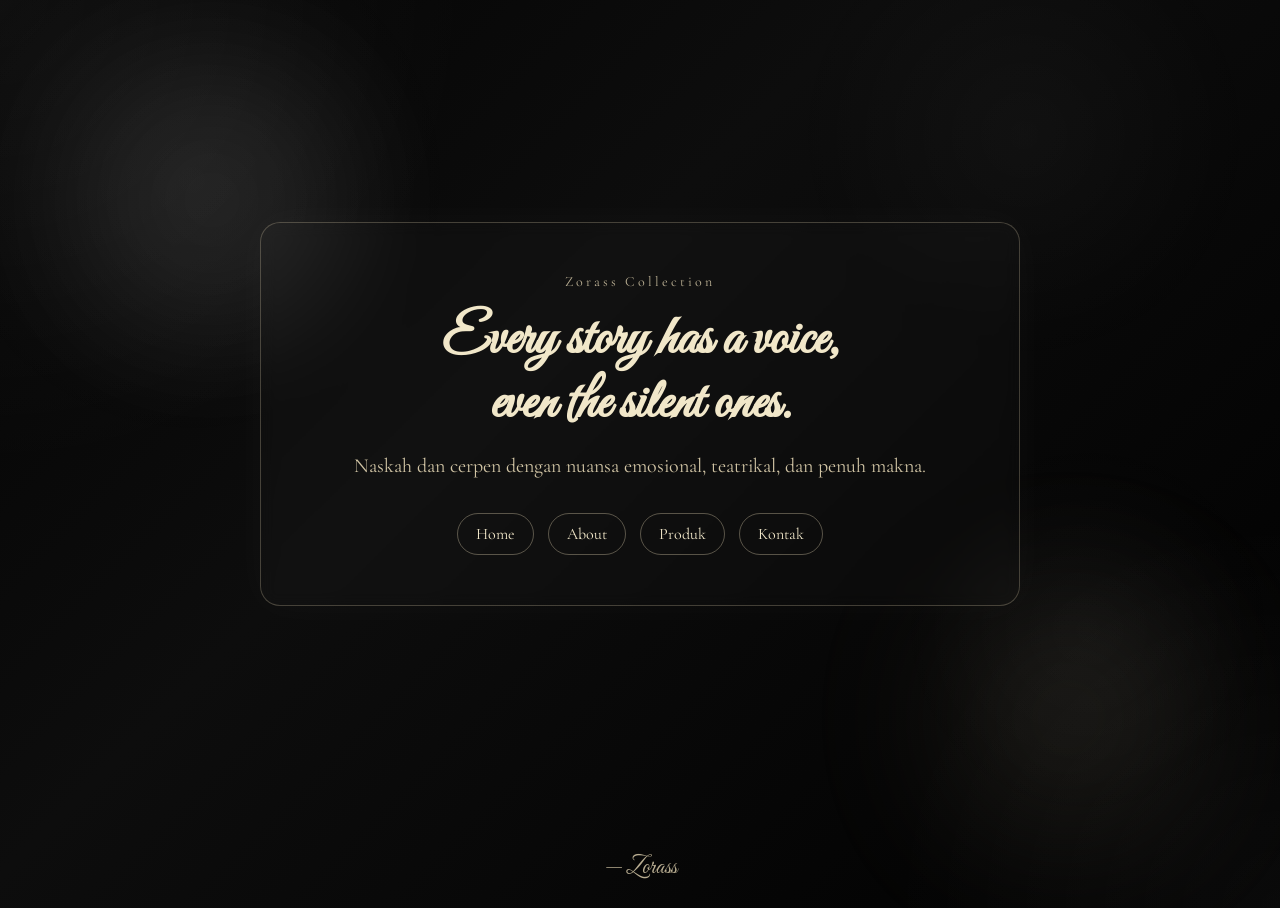
<file: index.html>
<!DOCTYPE html>
<html lang="id">
<head>
  <meta charset="UTF-8">
  <meta name="viewport" content="width=device-width, initial-scale=1.0">
  <title>Zorass</title>
  <link rel="preconnect" href="https://fonts.googleapis.com">
  <link rel="preconnect" href="https://fonts.gstatic.com" crossorigin>
  <link href="https://fonts.googleapis.com/css2?family=Cormorant+Garamond:wght@400;500;700&family=Great+Vibes&display=swap" rel="stylesheet">
  <link rel="stylesheet" href="style.css">
</head>
<body class="home-page">

  <div class="floating-particles"></div>

  <main class="hero">
    <div class="hero-card fade-up">
      <p class="mini-text">Zorass Collection</p>

      <h1 class="quote">
        Every story has a voice,<br>
        even the silent ones.
      </h1>

      <p class="hero-desc">
        Naskah dan cerpen dengan nuansa emosional, teatrikal,
        dan penuh makna.
      </p>

      <nav class="main-nav">
        <a href="index.html">Home</a>
        <a href="about.html">About</a>
        <a href="produk.html">Produk</a>
        <a href="kontak.html">Kontak</a>
      </nav>
    </div>
  </main>

  <footer>
    — Zorass
  </footer>

</body>
</html>
</file>
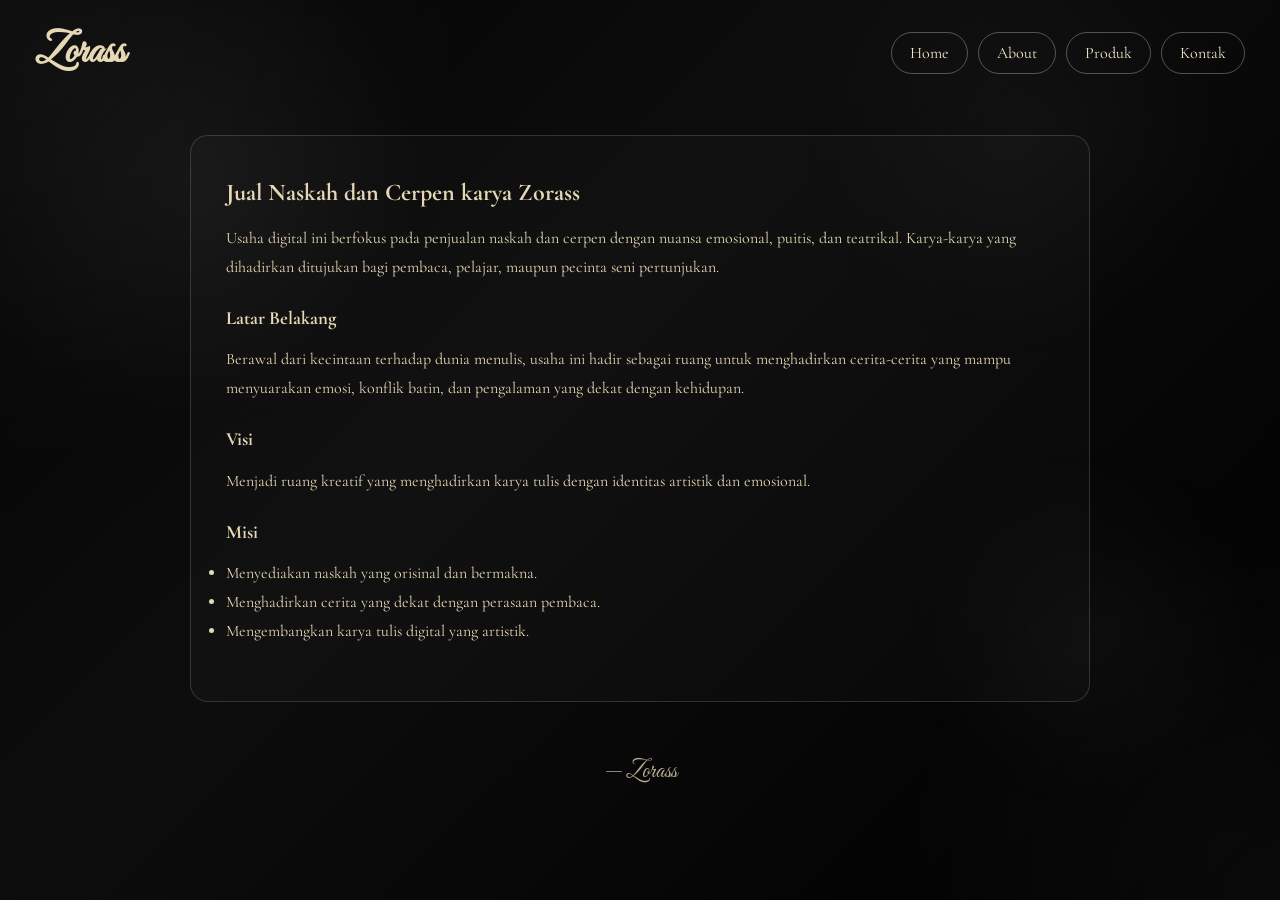
<file: about.html>
<!DOCTYPE html>
<html lang="id">
<head>
  <meta charset="UTF-8">
  <meta name="viewport" content="width=device-width, initial-scale=1.0">
  <title>About - Zorass</title>
  <link rel="preconnect" href="https://fonts.googleapis.com">
  <link rel="preconnect" href="https://fonts.gstatic.com" crossorigin>
  <link href="https://fonts.googleapis.com/css2?family=Cormorant+Garamond:wght@400;500;700&family=Great+Vibes&display=swap" rel="stylesheet">
  <link rel="stylesheet" href="style.css">
</head>
<body>

  <header class="topbar fade-down">
    <h1>Zorass</h1>
    <nav>
      <a href="index.html">Home</a>
      <a href="about.html">About</a>
      <a href="produk.html">Produk</a>
      <a href="kontak.html">Kontak</a>
    </nav>
  </header>

  <section class="content-box fade-up">
    <h2>Jual Naskah dan Cerpen karya Zorass</h2>

    <p>
      Usaha digital ini berfokus pada penjualan naskah dan cerpen
      dengan nuansa emosional, puitis, dan teatrikal.
      Karya-karya yang dihadirkan ditujukan bagi pembaca,
      pelajar, maupun pecinta seni pertunjukan.
    </p>

    <h3>Latar Belakang</h3>
    <p>
      Berawal dari kecintaan terhadap dunia menulis,
      usaha ini hadir sebagai ruang untuk menghadirkan
      cerita-cerita yang mampu menyuarakan emosi,
      konflik batin, dan pengalaman yang dekat dengan kehidupan.
    </p>

    <h3>Visi</h3>
    <p>
      Menjadi ruang kreatif yang menghadirkan karya tulis
      dengan identitas artistik dan emosional.
    </p>

    <h3>Misi</h3>
    <ul>
      <li>Menyediakan naskah yang orisinal dan bermakna.</li>
      <li>Menghadirkan cerita yang dekat dengan perasaan pembaca.</li>
      <li>Mengembangkan karya tulis digital yang artistik.</li>
    </ul>
  </section>

  <footer>
    — Zorass
  </footer>

</body>
</html>
</file>
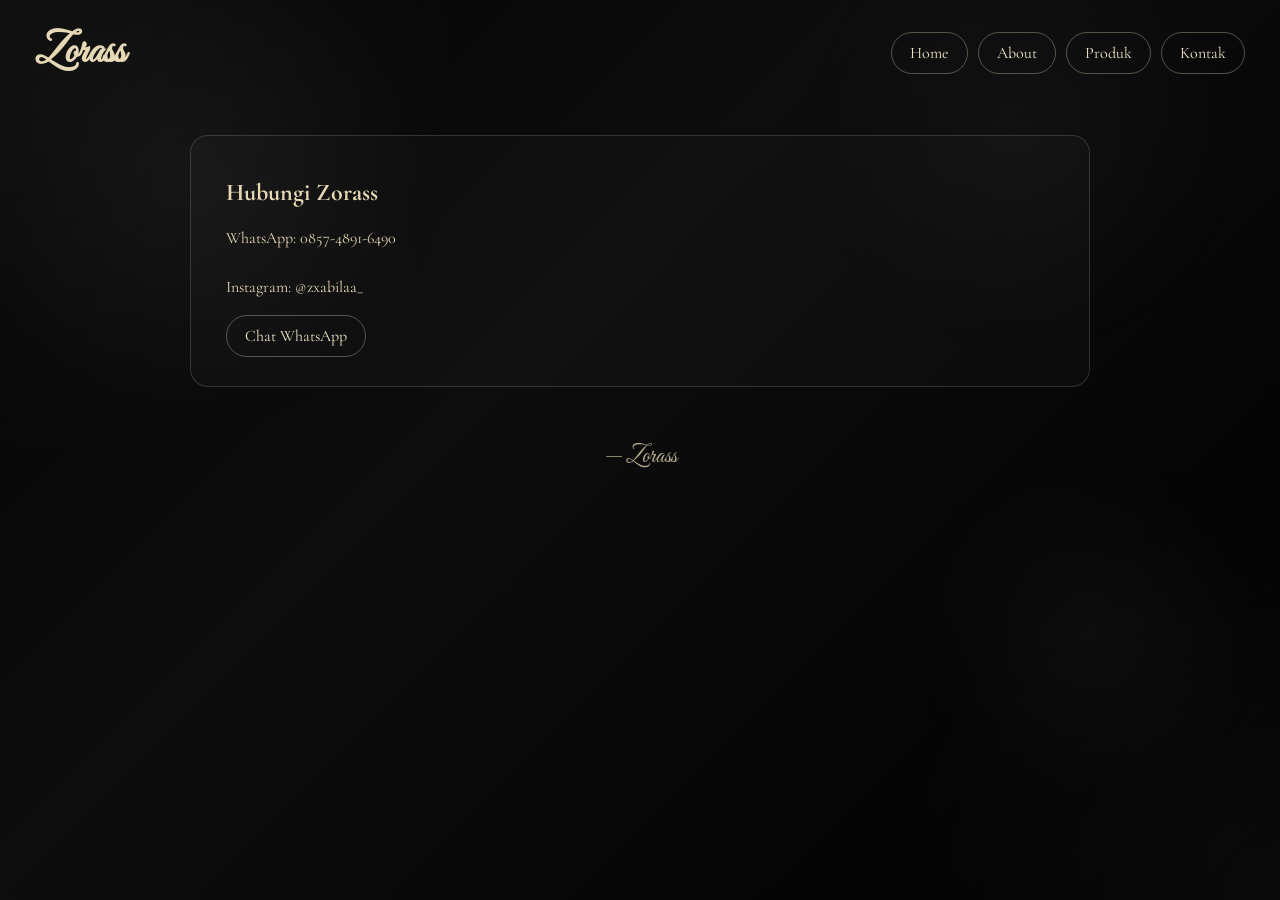
<file: kontak.html>
<!DOCTYPE html>
<html lang="id">
<head>
  <meta charset="UTF-8">
  <meta name="viewport" content="width=device-width, initial-scale=1.0">
  <title>Kontak - Zorass</title>
  <link rel="preconnect" href="https://fonts.googleapis.com">
  <link rel="preconnect" href="https://fonts.gstatic.com" crossorigin>
  <link href="https://fonts.googleapis.com/css2?family=Cormorant+Garamond:wght@400;500;700&family=Great+Vibes&display=swap" rel="stylesheet">
  <link rel="stylesheet" href="style.css">
</head>
<body>

  <header class="topbar fade-down">
    <h1>Zorass</h1>
    <nav>
      <a href="index.html">Home</a>
      <a href="about.html">About</a>
      <a href="produk.html">Produk</a>
      <a href="kontak.html">Kontak</a>
    </nav>
  </header>

  <section class="content-box fade-up">
    <h2>Hubungi Zorass</h2>

    <p>WhatsApp: 0857-4891-6490</p>
    <p>Instagram: @zxabilaa_</p>

    <a class="buy-btn" href="https://wa.me/6285748916490?text=Halo,%20saya%20ingin%20bertanya%20tentang%20naskah%20Zorass">
      Chat WhatsApp
    </a>
  </section>

  <footer>
    — Zorass
  </footer>

</body>
</html>
</file>
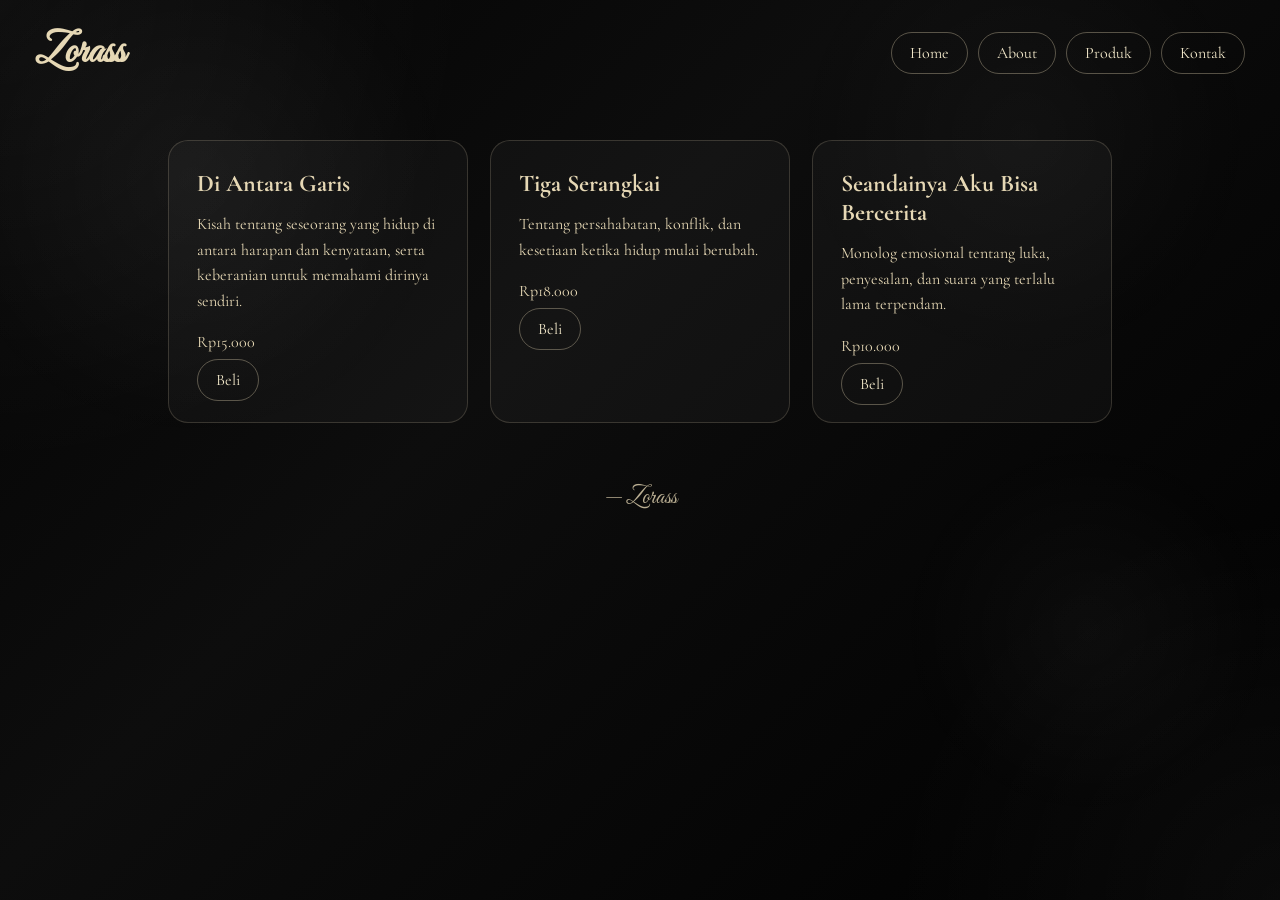
<file: produk.html>
<!DOCTYPE html>
<html lang="id">
<head>
  <meta charset="UTF-8">
  <meta name="viewport" content="width=device-width, initial-scale=1.0">
  <title>Produk - Zorass</title>
  <link rel="preconnect" href="https://fonts.googleapis.com">
  <link rel="preconnect" href="https://fonts.gstatic.com" crossorigin>
  <link href="https://fonts.googleapis.com/css2?family=Cormorant+Garamond:wght@400;500;700&family=Great+Vibes&display=swap" rel="stylesheet">
  <link rel="stylesheet" href="style.css">
</head>
<body>

  <header class="topbar fade-down">
    <h1>Zorass</h1>
    <nav>
      <a href="index.html">Home</a>
      <a href="about.html">About</a>
      <a href="produk.html">Produk</a>
      <a href="kontak.html">Kontak</a>
    </nav>
  </header>

  <section class="cards-wrap fade-up">

    <div class="card">
      <h2>Di Antara Garis</h2>
      <p>
        Kisah tentang seseorang yang hidup di antara harapan
        dan kenyataan, serta keberanian untuk memahami dirinya sendiri.
      </p>
      <span>Rp15.000</span>
      <a class="buy-btn" href="https://wa.me/6285748916490?text=Halo,%20saya%20ingin%20membeli%20naskah%20Di%20Antara%20Garis">Beli</a>
    </div>

    <div class="card">
      <h2>Tiga Serangkai</h2>
      <p>
        Tentang persahabatan, konflik, dan kesetiaan
        ketika hidup mulai berubah.
      </p>
      <span>Rp18.000</span>
      <a class="buy-btn" href="https://wa.me/6285748916490?text=Halo,%20saya%20ingin%20membeli%20naskah%20Tiga%20Serangkai">Beli</a>
    </div>

    <div class="card">
      <h2>Seandainya Aku Bisa Bercerita</h2>
      <p>
        Monolog emosional tentang luka,
        penyesalan, dan suara yang terlalu lama terpendam.
      </p>
      <span>Rp10.000</span>
      <a class="buy-btn" href="https://wa.me/6285748916490?text=Halo,%20saya%20ingin%20membeli%20naskah%20Seandainya%20Aku%20Bisa%20Bercerita">Beli</a>
    </div>

  </section>

  <footer>
    — Zorass
  </footer>

</body>
</html>
</file>
<file: style.css>
* {
  margin: 0;
  padding: 0;
  box-sizing: border-box;
}

body {
  background:
    radial-gradient(circle at top left, rgba(255,255,255,0.05), transparent 30%),
    radial-gradient(circle at bottom right, rgba(255,255,255,0.04), transparent 25%),
    linear-gradient(135deg, #030303, #0d0d0d 40%, #000000);
  color: #e6d8b5;
  font-family: 'Cormorant Garamond', serif;
  min-height: 100vh;
  overflow-x: hidden;
  position: relative;
}

/* floral / vintage texture */
body::before {
  content: "";
  position: fixed;
  inset: 0;
  background:
    radial-gradient(circle at 15% 20%, rgba(255,255,255,0.04), transparent 20%),
    radial-gradient(circle at 80% 15%, rgba(255,255,255,0.03), transparent 18%),
    radial-gradient(circle at 85% 70%, rgba(255,255,255,0.03), transparent 15%);
  pointer-events: none;
  z-index: -2;
}

/* floating glow */
.floating-particles::before,
.floating-particles::after {
  content: "";
  position: fixed;
  width: 220px;
  height: 220px;
  border-radius: 50%;
  filter: blur(90px);
  opacity: 0.12;
  animation: floatGlow 8s ease-in-out infinite alternate;
  z-index: -1;
}

.floating-particles::before {
  top: 10%;
  left: 8%;
  background: #ffffff;
}

.floating-particles::after {
  bottom: 8%;
  right: 8%;
  background: #e6d8b5;
}

.home-page {
  display: flex;
  flex-direction: column;
  justify-content: center;
}

.hero {
  min-height: 92vh;
  display: flex;
  justify-content: center;
  align-items: center;
  padding: 30px;
}

.hero-card {
  max-width: 760px;
  width: 100%;
  text-align: center;
  padding: 50px 35px;
  border: 1px solid rgba(230, 216, 181, 0.25);
  background: rgba(255, 255, 255, 0.02);
  backdrop-filter: blur(8px);
  border-radius: 20px;
  box-shadow: 0 0 40px rgba(255,255,255,0.03);
}

.mini-text {
  letter-spacing: 3px;
  font-size: 14px;
  margin-bottom: 18px;
  opacity: 0.8;
}

.quote {
  font-family: 'Great Vibes', cursive;
  font-size: 56px;
  line-height: 1.15;
  color: #f1e7c9;
  margin-bottom: 18px;
}

.hero-desc {
  font-size: 20px;
  opacity: 0.9;
  margin-bottom: 35px;
}

.main-nav {
  display: flex;
  justify-content: center;
  flex-wrap: wrap;
  gap: 14px;
}

.main-nav a,
.topbar nav a,
.buy-btn {
  text-decoration: none;
  color: #f1e7c9;
  border: 1px solid rgba(230, 216, 181, 0.35);
  padding: 10px 18px;
  border-radius: 999px;
  transition: 0.35s ease;
}

.main-nav a:hover,
.topbar nav a:hover,
.buy-btn:hover {
  background: rgba(230, 216, 181, 0.12);
  transform: translateY(-2px);
}

.topbar {
  padding: 26px 35px;
  display: flex;
  justify-content: space-between;
  align-items: center;
  flex-wrap: wrap;
}

.topbar h1 {
  font-family: 'Great Vibes', cursive;
  font-size: 42px;
}

.topbar nav {
  display: flex;
  gap: 10px;
  flex-wrap: wrap;
}

.content-box {
  max-width: 900px;
  margin: 30px auto;
  padding: 35px;
  background: rgba(255,255,255,0.02);
  border: 1px solid rgba(230,216,181,0.18);
  border-radius: 18px;
  line-height: 1.8;
}

.content-box h2,
.content-box h3 {
  margin-bottom: 10px;
}

.content-box p,
.content-box ul {
  margin-bottom: 20px;
}

.cards-wrap {
  max-width: 1100px;
  margin: 35px auto;
  display: flex;
  justify-content: center;
  gap: 22px;
  flex-wrap: wrap;
  padding: 0 20px;
}

.card {
  width: 300px;
  padding: 28px;
  border-radius: 20px;
  background: rgba(255,255,255,0.03);
  border: 1px solid rgba(230,216,181,0.18);
  transition: 0.35s ease;
  position: relative;
  overflow: hidden;
}

.card::before {
  content: "";
  position: absolute;
  inset: 0;
  background:
    linear-gradient(120deg, transparent, rgba(255,255,255,0.03), transparent);
  transform: translateX(-100%);
  transition: 0.7s;
}

.card:hover::before {
  transform: translateX(100%);
}

.card:hover {
  transform: translateY(-6px);
}

.card h2 {
  margin-bottom: 14px;
}

.card p {
  margin-bottom: 18px;
  line-height: 1.6;
}

.card span {
  display: block;
  margin-bottom: 18px;
}

footer {
  text-align: center;
  padding: 25px 0;
  font-family: 'Great Vibes', cursive;
  font-size: 24px;
  opacity: 0.8;
}

/* animations */
.fade-up {
  animation: fadeUp 1.2s ease;
}

.fade-down {
  animation: fadeDown 1s ease;
}

@keyframes fadeUp {
  from {
    opacity: 0;
    transform: translateY(26px);
  }
  to {
    opacity: 1;
    transform: translateY(0);
  }
}

@keyframes fadeDown {
  from {
    opacity: 0;
    transform: translateY(-26px);
  }
  to {
    opacity: 1;
    transform: translateY(0);
  }
}

@keyframes floatGlow {
  from {
    transform: translateY(0) translateX(0);
  }
  to {
    transform: translateY(-30px) translateX(18px);
  }
}
</file>
